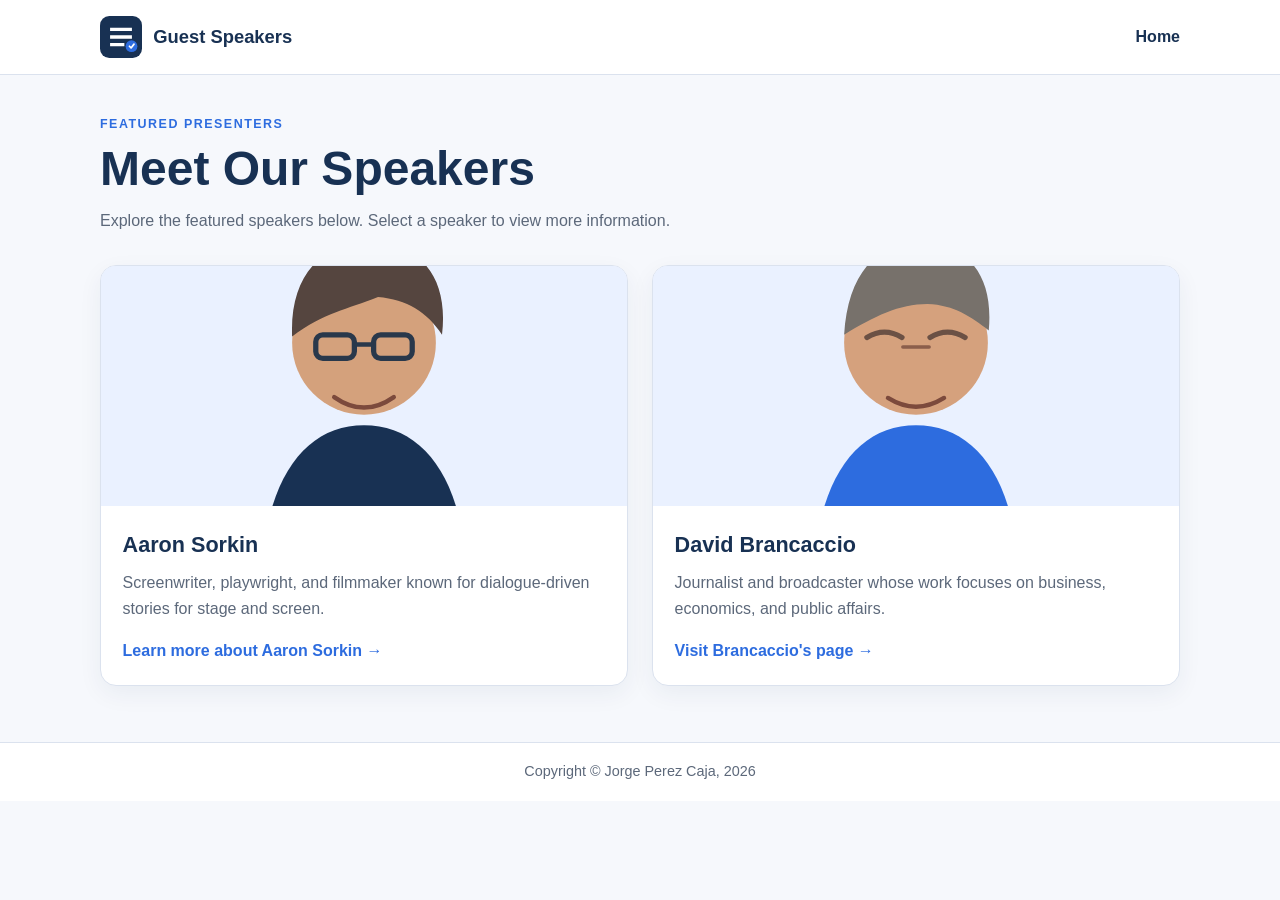
<file: index.html>
<!DOCTYPE html>
<html lang="en">
<head>
    <meta charset="UTF-8">
    <meta name="viewport" content="width=device-width, initial-scale=1.0">
    <title>Guest Speakers</title>
    <link rel="stylesheet" href="css/style.css">
</head>
<body>
    <header class="site-header">
        <a class="brand" href="index.html" aria-label="Guest Speakers home">
            <img src="images/logo.svg" alt="Guest Speakers logo" class="logo">
            <span>Guest Speakers</span>
        </a>
        <nav aria-label="Main navigation">
            <a href="index.html" aria-current="page">Home</a>
        </nav>
    </header>

    <main class="container">
        <section class="intro">
            <p class="eyebrow">Featured presenters</p>
            <h1>Meet Our Speakers</h1>
            <p>Explore the featured speakers below. Select a speaker to view more information.</p>
        </section>

        <section class="speaker-grid" aria-label="Featured speakers">
            <article class="speaker-card">
                <img src="images/sorkin.svg" alt="Illustrated portrait representing Aaron Sorkin" class="speaker-photo">
                <div class="card-content">
                    <h2>Aaron Sorkin</h2>
                    <p>Screenwriter, playwright, and filmmaker known for dialogue-driven stories for stage and screen.</p>
                    <a class="text-link" href="sorkin.html">Learn more about Aaron Sorkin <span aria-hidden="true">→</span></a>
                </div>
            </article>

            <article class="speaker-card">
                <a class="image-link" href="brancaccio.html" aria-label="Open Brancaccio's Under Construction page">
                    <img src="images/brancaccio.svg" alt="Illustrated portrait representing David Brancaccio" class="speaker-photo">
                </a>
                <div class="card-content">
                    <h2>David Brancaccio</h2>
                    <p>Journalist and broadcaster whose work focuses on business, economics, and public affairs.</p>
                    <a class="text-link" href="brancaccio.html">Visit Brancaccio's page <span aria-hidden="true">→</span></a>
                </div>
            </article>
        </section>
    </main>

    <footer class="site-footer">
        <p>Copyright &copy; Jorge Perez Caja, 2026</p>
    </footer>
</body>
</html>
</file>
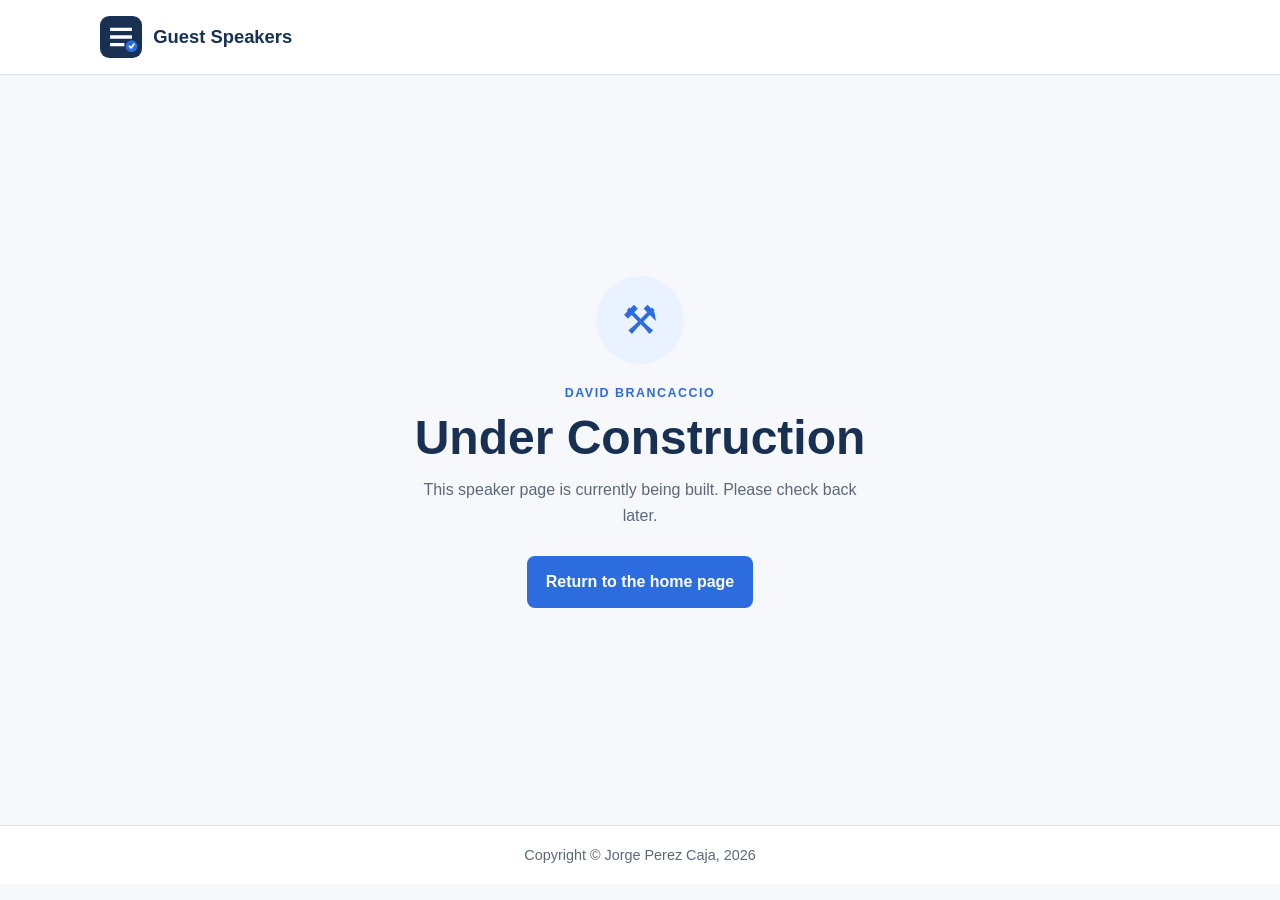
<file: brancaccio.html>
<!DOCTYPE html>
<html lang="en">
<head>
    <meta charset="UTF-8">
    <meta name="viewport" content="width=device-width, initial-scale=1.0">
    <title>Under Construction | Guest Speakers</title>
    <link rel="stylesheet" href="css/style.css">
</head>
<body>
    <header class="site-header">
        <a class="brand" href="index.html" aria-label="Guest Speakers home">
            <img src="images/logo.svg" alt="Guest Speakers logo" class="logo">
            <span>Guest Speakers</span>
        </a>
    </header>

    <main class="container construction-page">
        <div class="construction-icon" aria-hidden="true">⚒</div>
        <p class="eyebrow">David Brancaccio</p>
        <h1>Under Construction</h1>
        <p>This speaker page is currently being built. Please check back later.</p>
        <a class="button-link" href="index.html">Return to the home page</a>
    </main>

    <footer class="site-footer">
        <p>Copyright &copy; Jorge Perez Caja, 2026</p>
    </footer>
</body>
</html>
</file>
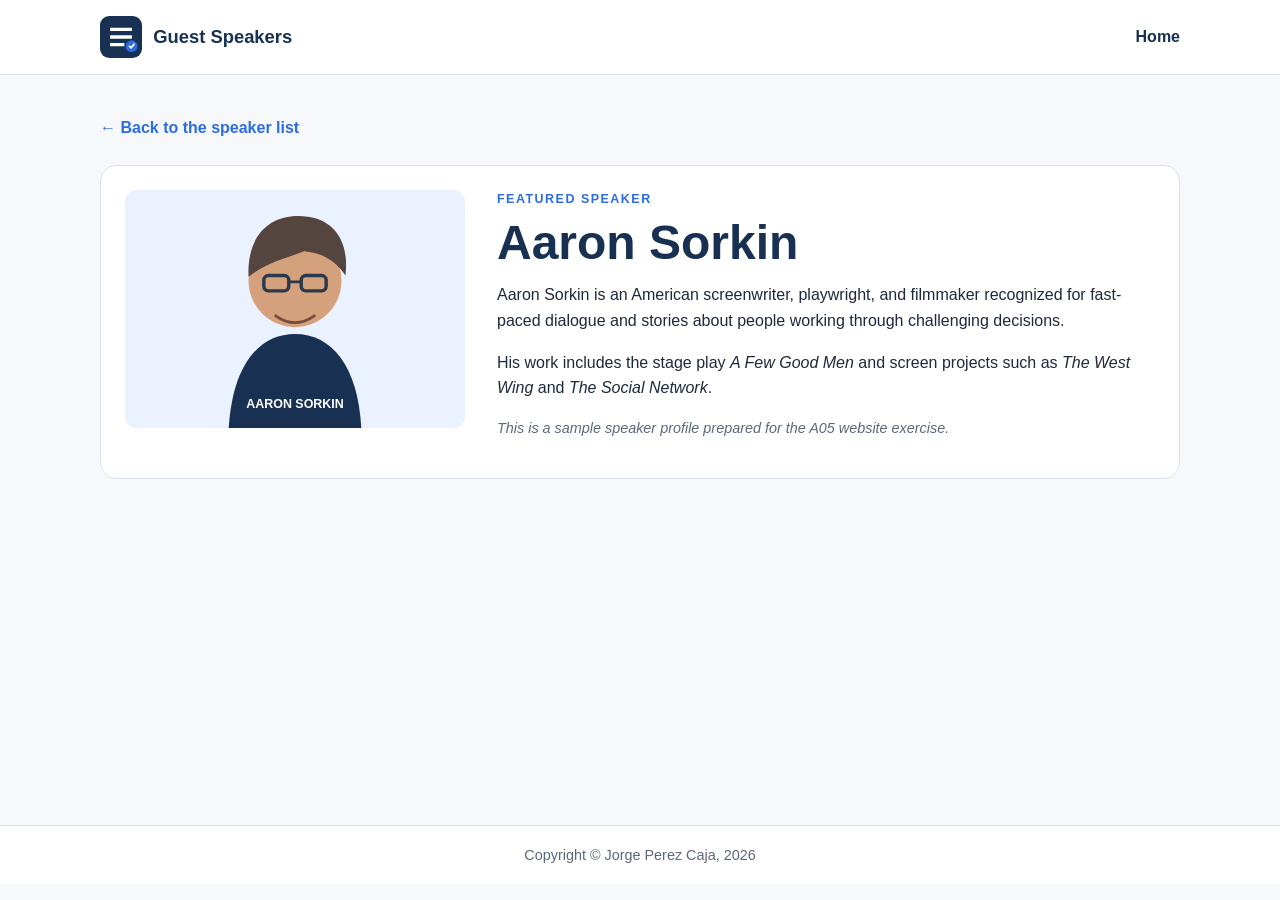
<file: sorkin.html>
<!DOCTYPE html>
<html lang="en">
<head>
    <meta charset="UTF-8">
    <meta name="viewport" content="width=device-width, initial-scale=1.0">
    <title>Aaron Sorkin | Guest Speakers</title>
    <link rel="stylesheet" href="css/style.css">
</head>
<body>
    <header class="site-header">
        <a class="brand" href="index.html" aria-label="Guest Speakers home">
            <img src="images/logo.svg" alt="Guest Speakers logo" class="logo">
            <span>Guest Speakers</span>
        </a>
        <nav aria-label="Main navigation">
            <a href="index.html">Home</a>
        </nav>
    </header>

    <main class="container detail-page">
        <a class="back-link" href="index.html">← Back to the speaker list</a>
        <section class="detail-card">
            <img src="images/sorkin.svg" alt="Illustrated portrait representing Aaron Sorkin" class="detail-photo">
            <div>
                <p class="eyebrow">Featured speaker</p>
                <h1>Aaron Sorkin</h1>
                <p>Aaron Sorkin is an American screenwriter, playwright, and filmmaker recognized for fast-paced dialogue and stories about people working through challenging decisions.</p>
                <p>His work includes the stage play <em>A Few Good Men</em> and screen projects such as <em>The West Wing</em> and <em>The Social Network</em>.</p>
                <p class="note">This is a sample speaker profile prepared for the A05 website exercise.</p>
            </div>
        </section>
    </main>

    <footer class="site-footer">
        <p>Copyright &copy; Jorge Perez Caja, 2026</p>
    </footer>
</body>
</html>
</file>
<file: css/style.css>
/* A05 Guest Speakers website styles */
:root {
    --navy: #183153;
    --blue: #2d6cdf;
    --pale-blue: #eaf1ff;
    --ink: #1e293b;
    --muted: #5c687a;
    --paper: #f6f8fc;
    --white: #ffffff;
    --line: #dbe2ee;
}

* { box-sizing: border-box; }

body {
    margin: 0;
    font-family: Arial, Helvetica, sans-serif;
    color: var(--ink);
    background: var(--paper);
    line-height: 1.6;
}

.site-header {
    display: flex;
    align-items: center;
    justify-content: space-between;
    gap: 1rem;
    padding: 1rem max(1.25rem, calc((100% - 1080px) / 2));
    background: var(--white);
    border-bottom: 1px solid var(--line);
}

.brand {
    display: inline-flex;
    align-items: center;
    gap: .7rem;
    color: var(--navy);
    font-size: 1.15rem;
    font-weight: 700;
    text-decoration: none;
}

.logo { width: 42px; height: 42px; }
.site-header nav a { color: var(--navy); text-decoration: none; font-weight: 700; }
.site-header nav a:hover, .text-link:hover, .back-link:hover { text-decoration: underline; }

.container {
    width: min(1080px, calc(100% - 2rem));
    margin: 0 auto;
    padding: 2.5rem 0 3.5rem;
}

.intro { max-width: 690px; margin-bottom: 2rem; }
.eyebrow {
    margin: 0 0 .35rem;
    color: var(--blue);
    font-size: .78rem;
    font-weight: 700;
    letter-spacing: .12em;
    text-transform: uppercase;
}
h1 { margin: 0 0 .75rem; color: var(--navy); font-size: clamp(2rem, 4vw, 3rem); line-height: 1.15; }
h2 { margin: 0 0 .5rem; color: var(--navy); font-size: 1.35rem; }
p { margin-top: 0; }
.intro > p:last-child { color: var(--muted); }

.speaker-grid {
    display: grid;
    grid-template-columns: repeat(2, minmax(0, 1fr));
    gap: 1.5rem;
}

.speaker-card {
    overflow: hidden;
    background: var(--white);
    border: 1px solid var(--line);
    border-radius: 16px;
    box-shadow: 0 8px 24px rgba(24, 49, 83, .06);
}

.speaker-photo {
    display: block;
    width: 100%;
    height: 240px;
    object-fit: cover;
    background: var(--pale-blue);
}

.image-link { display: block; }
.card-content { padding: 1.35rem; }
.card-content p { color: var(--muted); }
.text-link, .back-link { color: var(--blue); font-weight: 700; text-decoration: none; }
.detail-page { min-height: calc(100vh - 150px); }
.back-link { display: inline-block; margin-bottom: 1.5rem; }
.detail-card {
    display: grid;
    grid-template-columns: minmax(220px, 340px) 1fr;
    align-items: start;
    gap: 2rem;
    padding: 1.5rem;
    background: var(--white);
    border: 1px solid var(--line);
    border-radius: 16px;
}
.detail-photo { width: 100%; border-radius: 12px; background: var(--pale-blue); }
.note { color: var(--muted); font-size: .9rem; font-style: italic; }

.construction-page {
    display: flex;
    min-height: calc(100vh - 150px);
    flex-direction: column;
    align-items: center;
    justify-content: center;
    text-align: center;
}
.construction-page > p:not(.eyebrow) { max-width: 460px; color: var(--muted); }
.construction-icon {
    display: grid;
    width: 88px;
    height: 88px;
    margin-bottom: 1.25rem;
    place-items: center;
    color: var(--blue);
    background: var(--pale-blue);
    border-radius: 50%;
    font-size: 2.5rem;
}
.button-link {
    display: inline-block;
    margin-top: .75rem;
    padding: .8rem 1.15rem;
    color: var(--white);
    background: var(--blue);
    border-radius: 8px;
    font-weight: 700;
    text-decoration: none;
}
.button-link:hover { background: var(--navy); }

.site-footer {
    padding: 1.1rem 1rem;
    color: var(--muted);
    background: var(--white);
    border-top: 1px solid var(--line);
    text-align: center;
    font-size: .9rem;
}
.site-footer p { margin: 0; }

@media (max-width: 700px) {
    .speaker-grid { grid-template-columns: 1fr; }
    .speaker-photo { height: 220px; }
    .detail-card { grid-template-columns: 1fr; }
    .detail-photo { max-width: 360px; }
    .site-header { padding: .8rem 1rem; }
}
</file>
